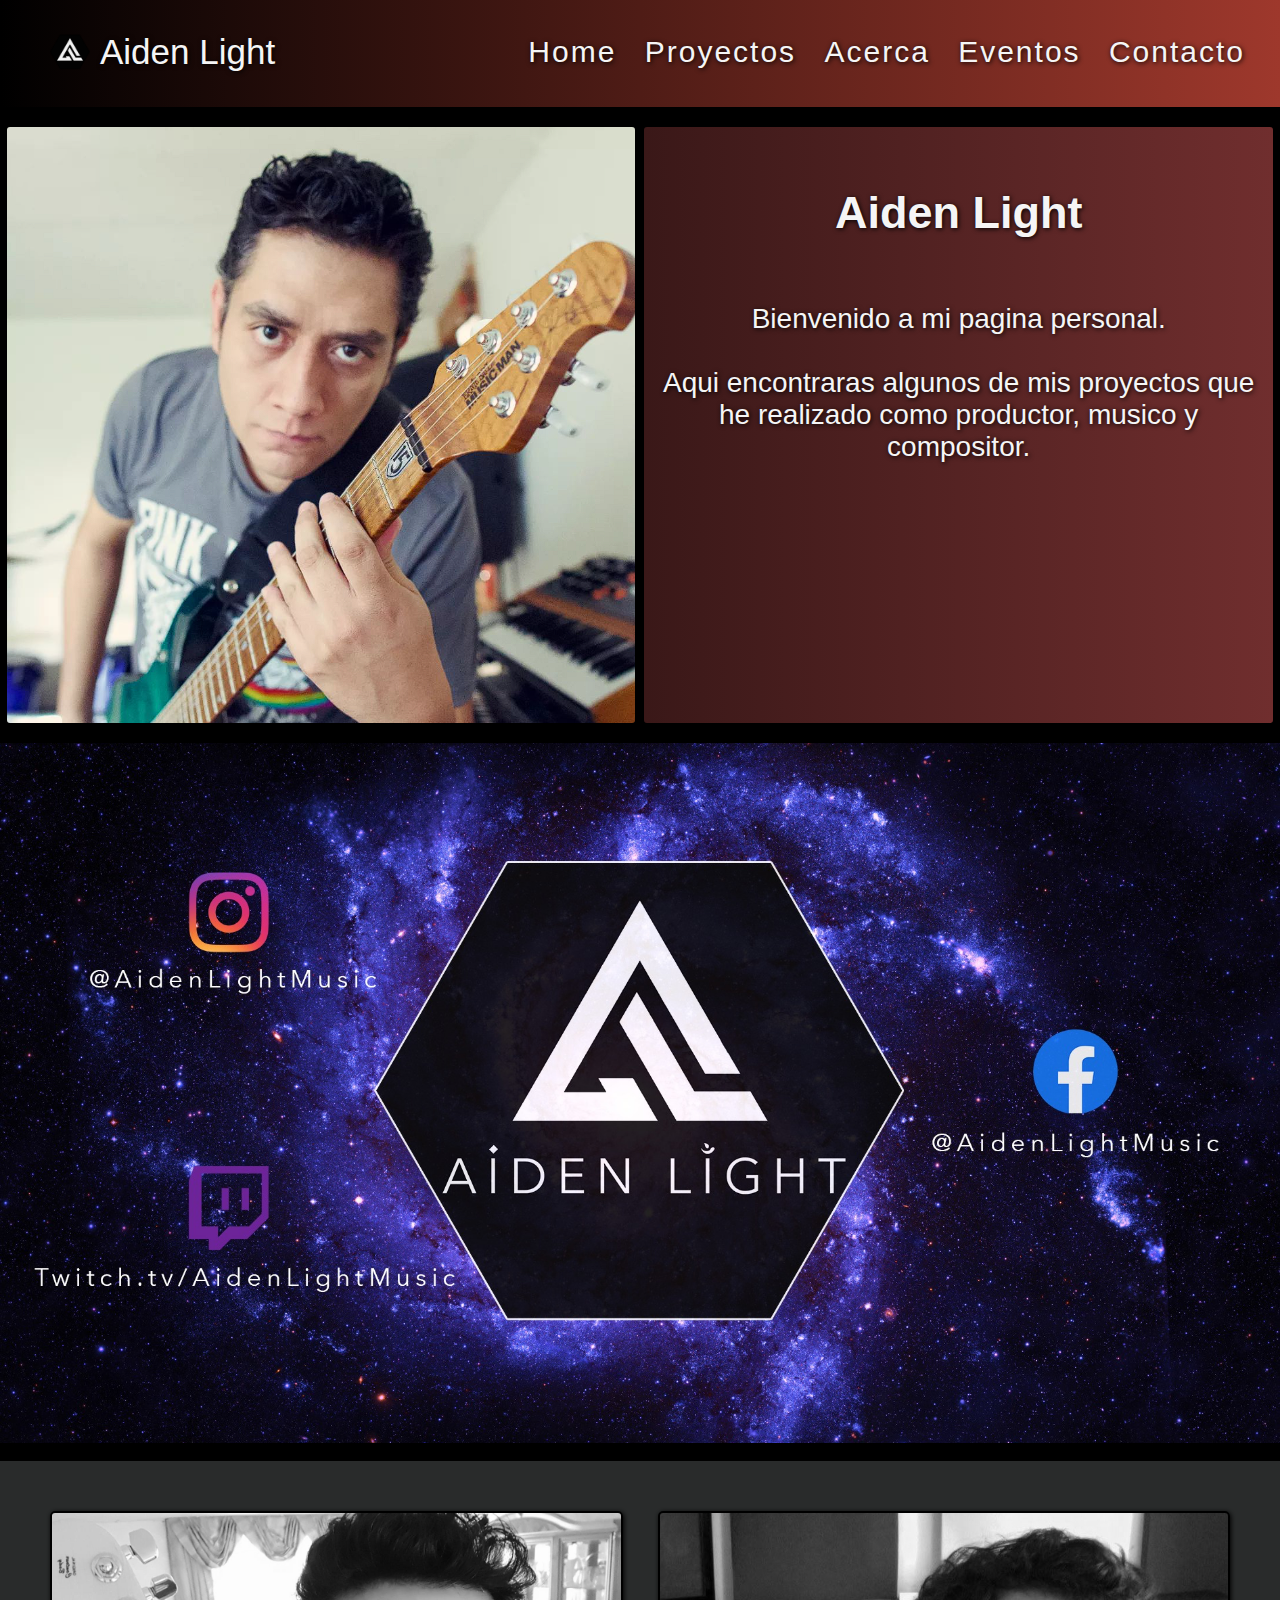
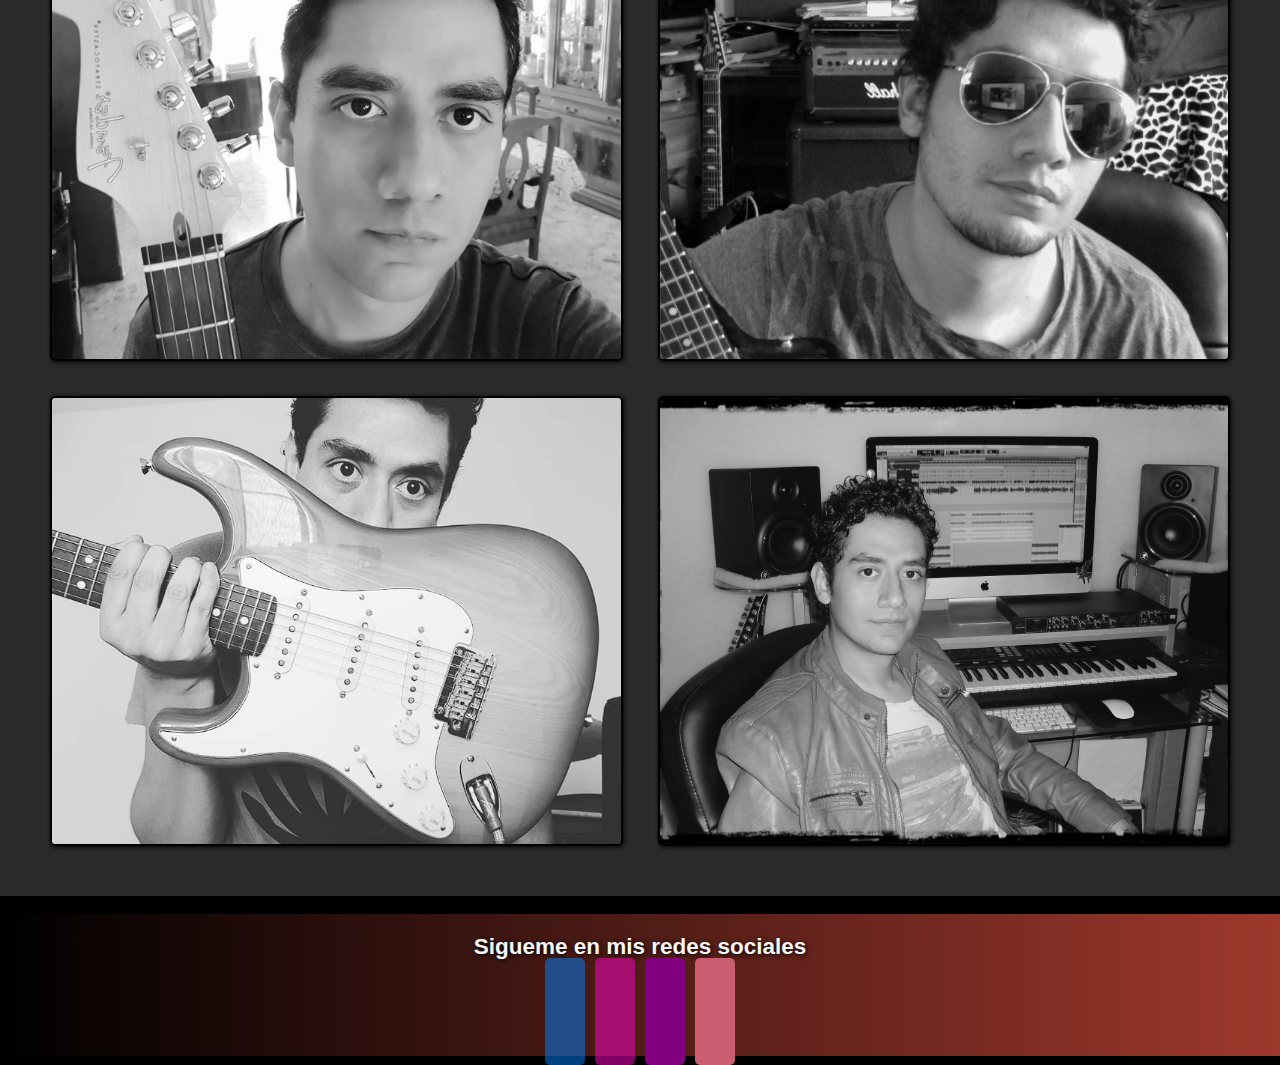
<file: index.html>
<!DOCTYPE html>
<html lang="es">
<head>
    <meta charset="UTF-8">
    <meta http-equiv="X-UA-Compatible" content="IE=edge">
    <meta name="viewport" content="width=device-width, initial-scale=1.0">
    <meta name="description" content="Página oficial del músico y compositor Aiden Light, fechas, videos, música y mucho más">
    <meta name="keywords" content="MÚSICA, VIDEOS, BANDAS, ROCK, GUITARRA">
    <link rel="shortcut icon" href="./media/guitar.png">
    <link rel="stylesheet" href="estilos.css">
    <link rel="stylesheet" href="https://cdnjs.cloudflare.com/ajax/libs/font-awesome/6.1.2/css/all.min.css" integrity="sha512-1sCRPdkRXhBV2PBLUdRb4tMg1w2YPf37qatUFeS7zlBy7jJI8Lf4VHwWfZZfpXtYSLy85pkm9GaYVYMfw5BC1A==" crossorigin="anonymous" referrerpolicy="no-referrer" />
    <title>Aiden Light Music</title>
</head>
<body>
    <header>
        <div class="logo">
            <div class="logoimg"><img src="./media/LogoPrismSolo.png" alt="Rock!!"></div>
            <div class="logotxt">Aiden Light</div>
        </div>
        <nav class="barra">
            <ul>
                <li><a href="#">Home</a></li>
                <li><a href="./pages/proyectos.html">Proyectos</a></li>
                <li><a href="./pages/about.html">Acerca</a></li>
                <li><a href="./pages/eventos.html">Eventos</a></li>
                <li><a href="./pages/contacto.html">Contacto</a></li>
            </ul>
        </nav>
        <div class="menu">
            <ul>
                <input type="checkbox" id="burger-shower" class="burger-shower">
                <label for="burger-shower" class="hamburger">
                    <i class="fa-solid fa-bars"></i>
                </label>
                <ul class="burger-menu">
                    <li><a href="#">Home</a></li>
                    <li><a href="./pages/proyectos.html">Proyectos</a></li>
                    <li><a href="./pages/about.html">Acerca</a></li>
                    <li><a href="./pages/eventos.html">Eventos</a></li>
                    <li><a href="./pages/contacto.html">Contacto</a></li>
                </ul>
            </ul>
        </div>
    </header>
    <br>
    <main>
        <div class="nleft"></div>
        <div class="nright">
            <h1>Aiden Light</h1><br><br>
            <p>Bienvenido a mi pagina personal. <br><br> Aqui encontraras algunos de mis proyectos que he realizado como productor, musico y compositor.</p>
        </div>
    </main>
    <br>
    <div class="banner"></div>
    <br>
    <div class="galeria">
        <div class="item item1"></div>
        <div class="item item2"></div>
        <div class="item item3"></div>
        <div class="item item4"></div>
    </div>
    <br>
    <footer>
        <h2>Sigueme en mis redes sociales</h2><br>
        <div class="redes">
            <a href="https://www.facebook.com/AidenLightMusic" target="_blank"><i class="fa-brands fa-facebook"></i></a>
            <a href="https://www.instagram.com/aidenlightmusic/" target="_blank"><i class="fa-brands fa-instagram"></i></a>
            <a href="https://www.twitch.tv/aidenlightmusic" target="_blank"><i class="fa-brands fa-twitch"></i></a>
            <a href="https://www.tiktok.com/@aidenlightmusic" target="_blank"><i class="fa-brands fa-tiktok"></i></a>
        </div>
    </footer>
</body>
</html>
</file>
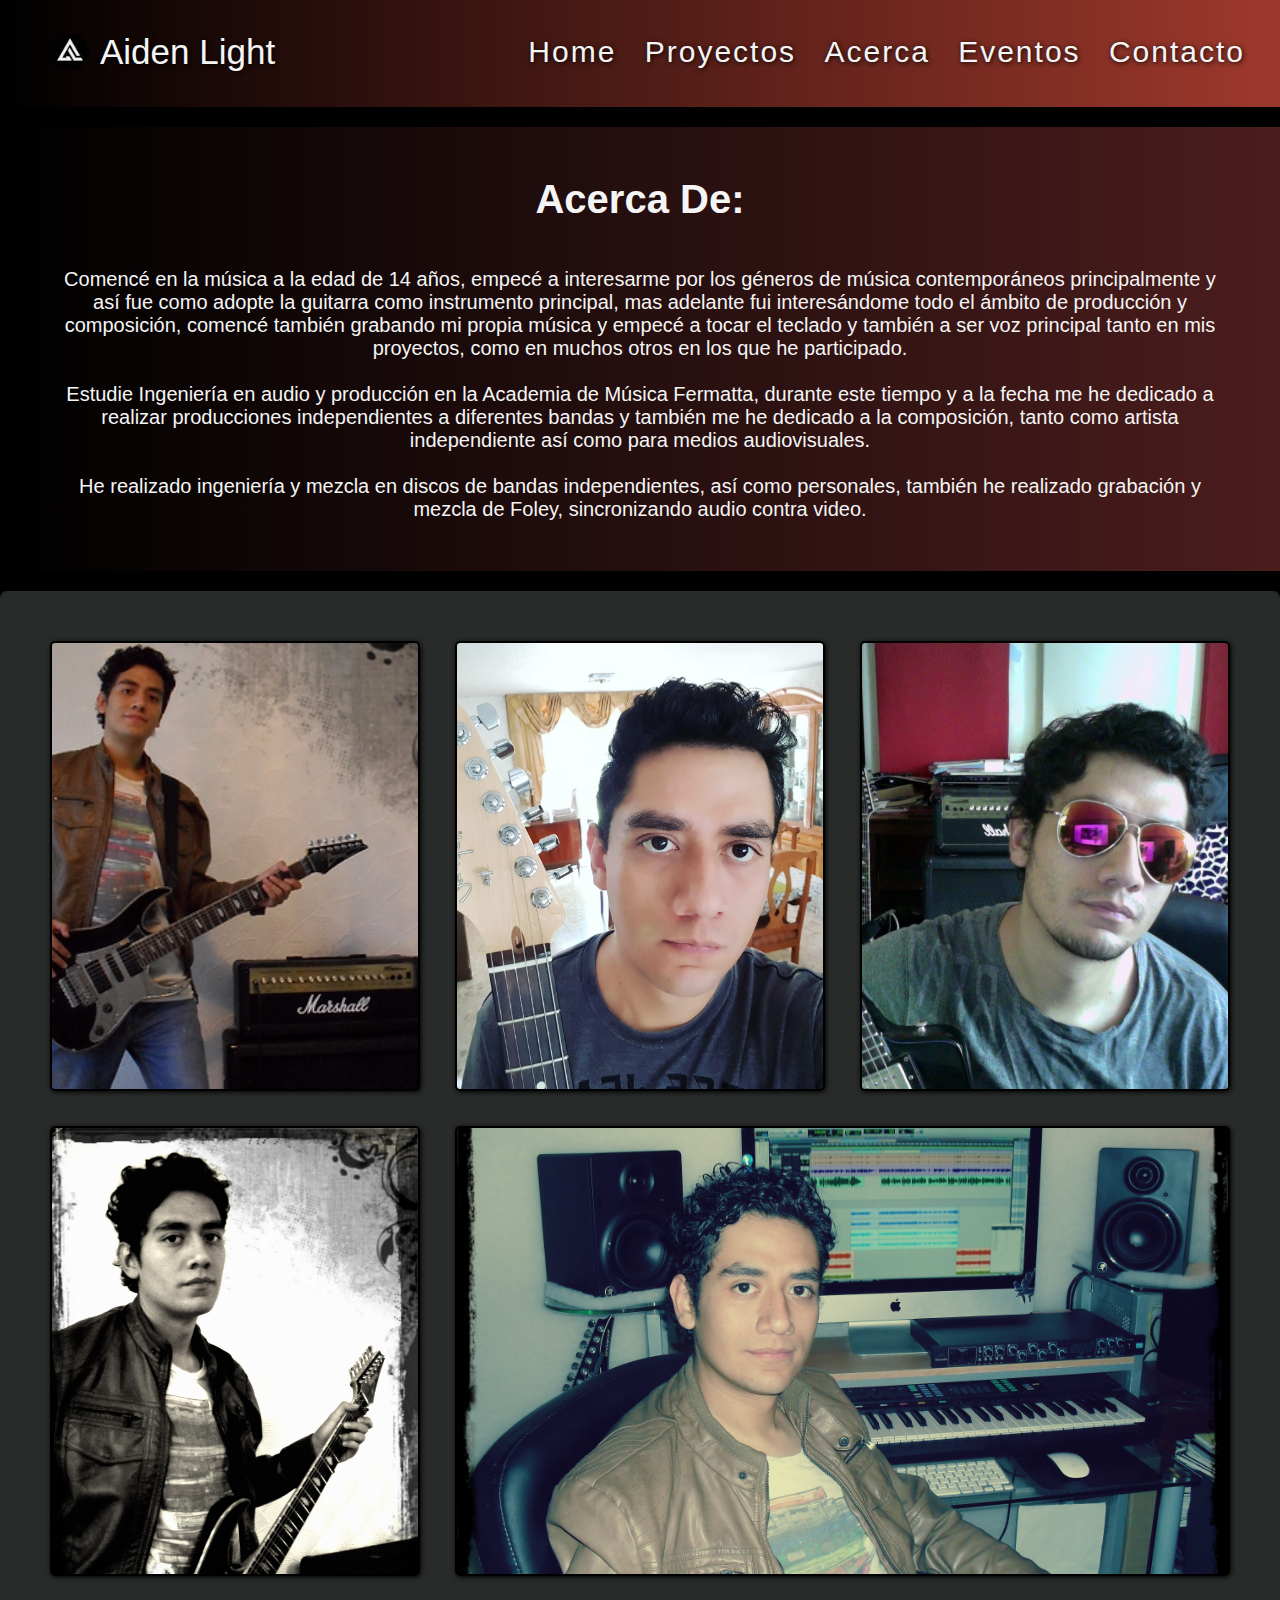
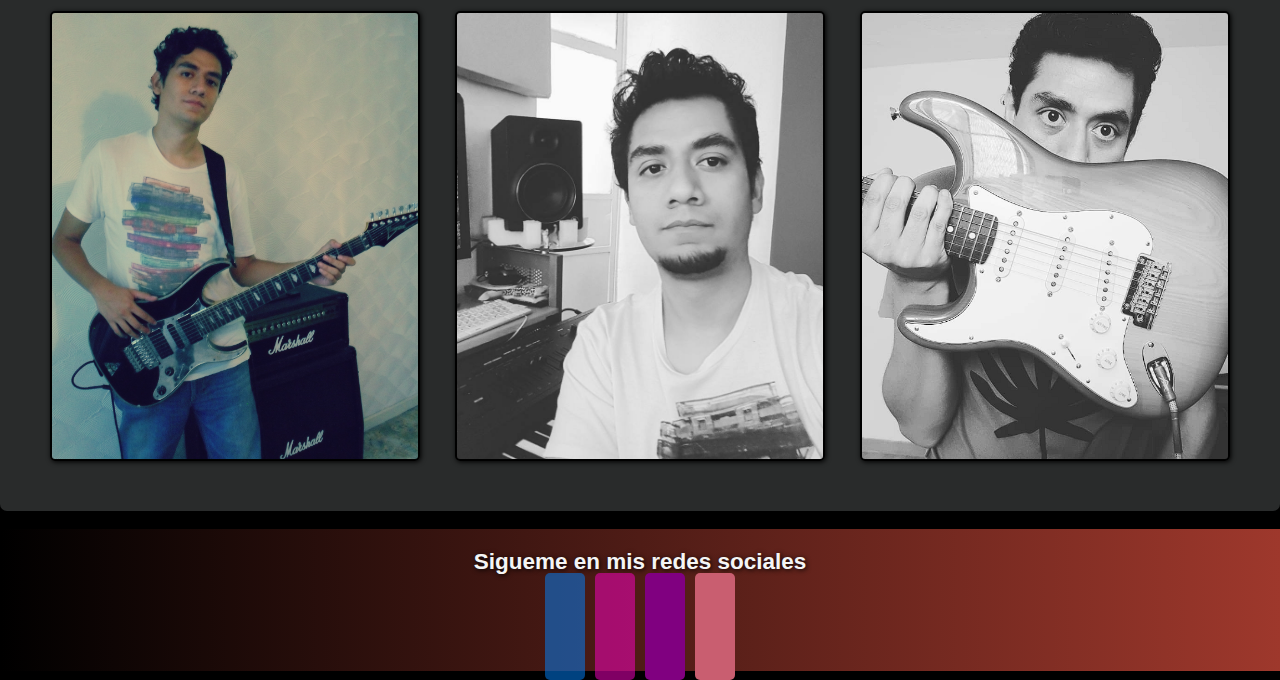
<file: pages/about.html>
<!DOCTYPE html>
<html lang="es">
<head>
    <meta charset="UTF-8">
    <meta http-equiv="X-UA-Compatible" content="IE=edge">
    <meta name="viewport" content="width=device-width, initial-scale=1.0">
    <meta name="description" content="Biografía del músico y compositor Aiden Light, fotos, música y mucho más">
    <meta name="keywords" content="MÚSICA, VIDEOS, BANDAS, ROCK, GUITARRA">
    <link rel="shortcut icon" href="../media/guitar.png">
    <link rel="stylesheet" href="https://cdnjs.cloudflare.com/ajax/libs/font-awesome/6.1.2/css/all.min.css" integrity="sha512-1sCRPdkRXhBV2PBLUdRb4tMg1w2YPf37qatUFeS7zlBy7jJI8Lf4VHwWfZZfpXtYSLy85pkm9GaYVYMfw5BC1A==" crossorigin="anonymous" referrerpolicy="no-referrer" />
    <link rel="stylesheet" href="../estilos.css">
    <title>Aiden Acerca De</title>
</head>
<body>
    <header>
        <div class="logo">
            <div class="logoimg"><img src="../media/LogoPrismSolo.png" alt="Rock!!"></div>
            <div class="logotxt">Aiden Light</div>
        </div>
        <nav class="barra">
            <ul>
                <li><a href="../index.html">Home</a></li>
                <li><a href="./proyectos.html">Proyectos</a></li>
                <li><a href="#">Acerca</a></li>
                <li><a href="./eventos.html">Eventos</a></li>
                <li><a href="./contacto.html">Contacto</a></li>
            </ul>
        </nav>
        <div class="menu">
            <ul>
                <input type="checkbox" id="burger-shower" class="burger-shower">
                <label for="burger-shower" class="hamburger">
                    <i class="fa-solid fa-bars"></i>
                </label>
                <ul class="burger-menu">
                    <li><a href="../index.html">Home</a></li>
                    <li><a href="./proyectos.html">Proyectos</a></li>
                    <li><a href="#">Acerca</a></li>
                    <li><a href="./eventos.html">Eventos</a></li>
                    <li><a href="./contacto.html">Contacto</a></li>
                </ul>
            </ul>
        </div>
    </header>
    <main>
        <div class="call">
            <h1>Acerca De:</h1><br><br>
            <p>Comencé en la música a la edad de 14 años, empecé a interesarme por los géneros de música contemporáneos 
            principalmente y así fue como adopte la guitarra como instrumento principal, mas adelante fui interesándome
            todo el ámbito de producción y composición, comencé también grabando mi propia música y empecé a tocar el teclado
            y también a ser voz principal tanto en mis proyectos, como en muchos otros en los que he participado.</p><br>
            <p>Estudie Ingeniería en audio y producción en la Academia de Música Fermatta, durante este tiempo y a la
            fecha me he dedicado a realizar producciones independientes a diferentes bandas y también me he dedicado a la composición,
            tanto como artista independiente así como para medios audiovisuales.</p><br>
            <p>He realizado ingeniería y mezcla en discos de bandas independientes, así como personales, también he realizado grabación
            y mezcla de Foley, sincronizando audio contra video.</p>
        </div>
    </main>
        <div class="galeria2">
            <div class="itemgal item11"></div>
            <div class="itemgal item21"></div>
            <div class="itemgal item31"></div>
            <div class="itemgal item41"></div>
            <div class="itemgal item51"></div>
            <div class="itemgal item61"></div>
            <div class="itemgal item71"></div>
            <div class="itemgal item81"></div>
        </div>
<br>
    <footer>
        <h2>Sigueme en mis redes sociales</h2><br>
        <div class="redes">
            <a href="https://www.facebook.com/AidenLightMusic" target="_blank"><i class="fa-brands fa-facebook"></i></a>
            <a href="https://www.instagram.com/aidenlightmusic/" target="_blank"><i class="fa-brands fa-instagram"></i></a>
            <a href="https://www.twitch.tv/aidenlightmusic" target="_blank"><i class="fa-brands fa-twitch"></i></a>
            <a href="https://www.tiktok.com/@aidenlightmusic" target="_blank"><i class="fa-brands fa-tiktok"></i></a>
        </div>
    </footer>

</body>
</html>
</file>
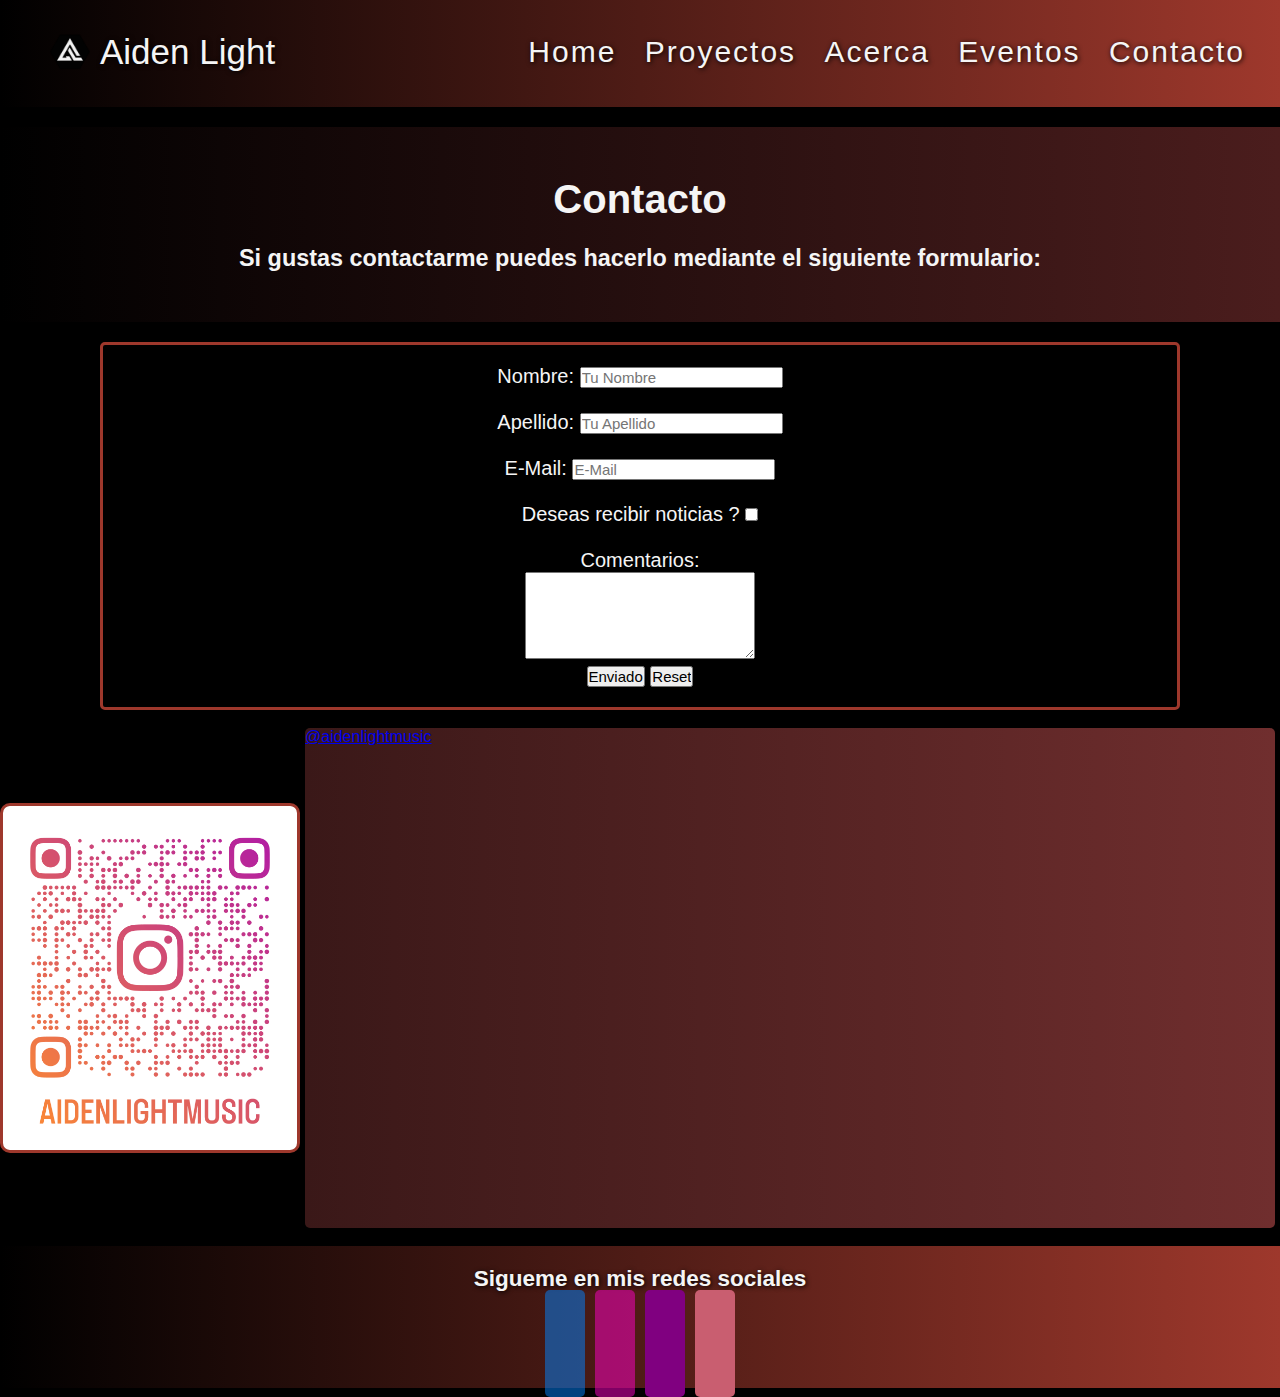
<file: pages/contacto.html>
<!DOCTYPE html>
<html lang="es">
<head>
    <meta charset="UTF-8">
    <meta http-equiv="X-UA-Compatible" content="IE=edge">
    <meta name="viewport" content="width=device-width, initial-scale=1.0">
    <meta name="description" content="Página oficial del músico y compositor Aiden Light, contactame mediante este formulario.">
    <meta name="keywords" content="MÚSICA, VIDEOS, BANDAS, ROCK, GUITARRA">
    <link rel="shortcut icon" href="../media/guitar.png">
    <link rel="stylesheet" href="https://cdnjs.cloudflare.com/ajax/libs/font-awesome/6.1.2/css/all.min.css" integrity="sha512-1sCRPdkRXhBV2PBLUdRb4tMg1w2YPf37qatUFeS7zlBy7jJI8Lf4VHwWfZZfpXtYSLy85pkm9GaYVYMfw5BC1A==" crossorigin="anonymous" referrerpolicy="no-referrer" />
    <link rel="stylesheet" href="../estilos.css">
    <title>Aiden Contacto</title>
</head>
<body>
    <header>
        <div class="logo">
            <div class="logoimg"><img src="../media/LogoPrismSolo.png" alt="Rock!!"></div>
            <div class="logotxt">Aiden Light</div>
        </div>
        <nav class="barra">
            <ul>
                <li><a href="../index.html">Home</a></li>
                <li><a href="./proyectos.html">Proyectos</a></li>
                <li><a href="./about.html">Acerca</a></li>
                <li><a href="./eventos.html">Eventos</a></li>
                <li><a href="#">Contacto</a></li>
            </ul>
        </nav>
        <div class="menu">
            <ul>
                <input type="checkbox" id="burger-shower" class="burger-shower">
                <label for="burger-shower" class="hamburger">
                    <i class="fa-solid fa-bars"></i>
                </label>
                <ul class="burger-menu">
                    <li><a href="../index.html">Home</a></li>
                    <li><a href="./proyectos.html">Proyectos</a></li>
                    <li><a href="./about.html">Acerca</a></li>
                    <li><a href="./eventos.html">Eventos</a></li>
                    <li><a href="#">Contacto</a></li>
                </ul>
            </ul>
        </div>
    </header>
    <div class="call">
    <h1>Contacto</h1><br>
    <h3>Si gustas contactarme puedes hacerlo mediante el siguiente formulario:</h3>
    </div>
    <form action="enviar.php" method="get" enctype="text/plain">
        <label for="nombre">Nombre:</label>
        <input type="text" name="nombre" required placeholder="Tu Nombre"><br><br>
        <label for="apellido">Apellido:</label>
        <input type="text" name="apellido" required placeholder="Tu Apellido"><br><br>
        <label for="mail">E-Mail:</label>
        <input type="email" name="mail" required placeholder="E-Mail"><br><br>
        <label for="news">Deseas recibir noticias ?</label>
        <input type="checkbox" name="news" value="1" /><br><br>
        <label for="coment">Comentarios:</label><br>
        <textarea name="coment" id="" cols="30" rows="5"></textarea><br>
        <input type="submit" value="Enviado">
        <input type="reset">
    </form>
    <br>
    <div class="maincontact">
        <div class="nleft2"></div>
        <br>
        <div class="nright2">
            <blockquote class="tiktok-embed" cite="https://www.tiktok.com/@aidenlightmusic" data-unique-id="aidenlightmusic" data-embed-type="creator" style="max-width: 720px; min-width: 288px; max-height: 465px;" > <section> <a target="_blank" href="https://www.tiktok.com/@aidenlightmusic?refer=creator_embed">@aidenlightmusic</a> </section> </blockquote> <script async src="https://www.tiktok.com/embed.js"></script>
        </div>
    </div>
    <br>
    <footer>
        <h2>Sigueme en mis redes sociales</h2><br>
        <div class="redes">
            <a href="https://www.facebook.com/AidenLightMusic" target="_blank"><i class="fa-brands fa-facebook"></i></a>
            <a href="https://www.instagram.com/aidenlightmusic/" target="_blank"><i class="fa-brands fa-instagram"></i></a>
            <a href="https://www.twitch.tv/aidenlightmusic" target="_blank"><i class="fa-brands fa-twitch"></i></a>
            <a href="https://www.tiktok.com/@aidenlightmusic" target="_blank"><i class="fa-brands fa-tiktok"></i></a>
        </div>
    </footer>
</body>
</html>
</file>
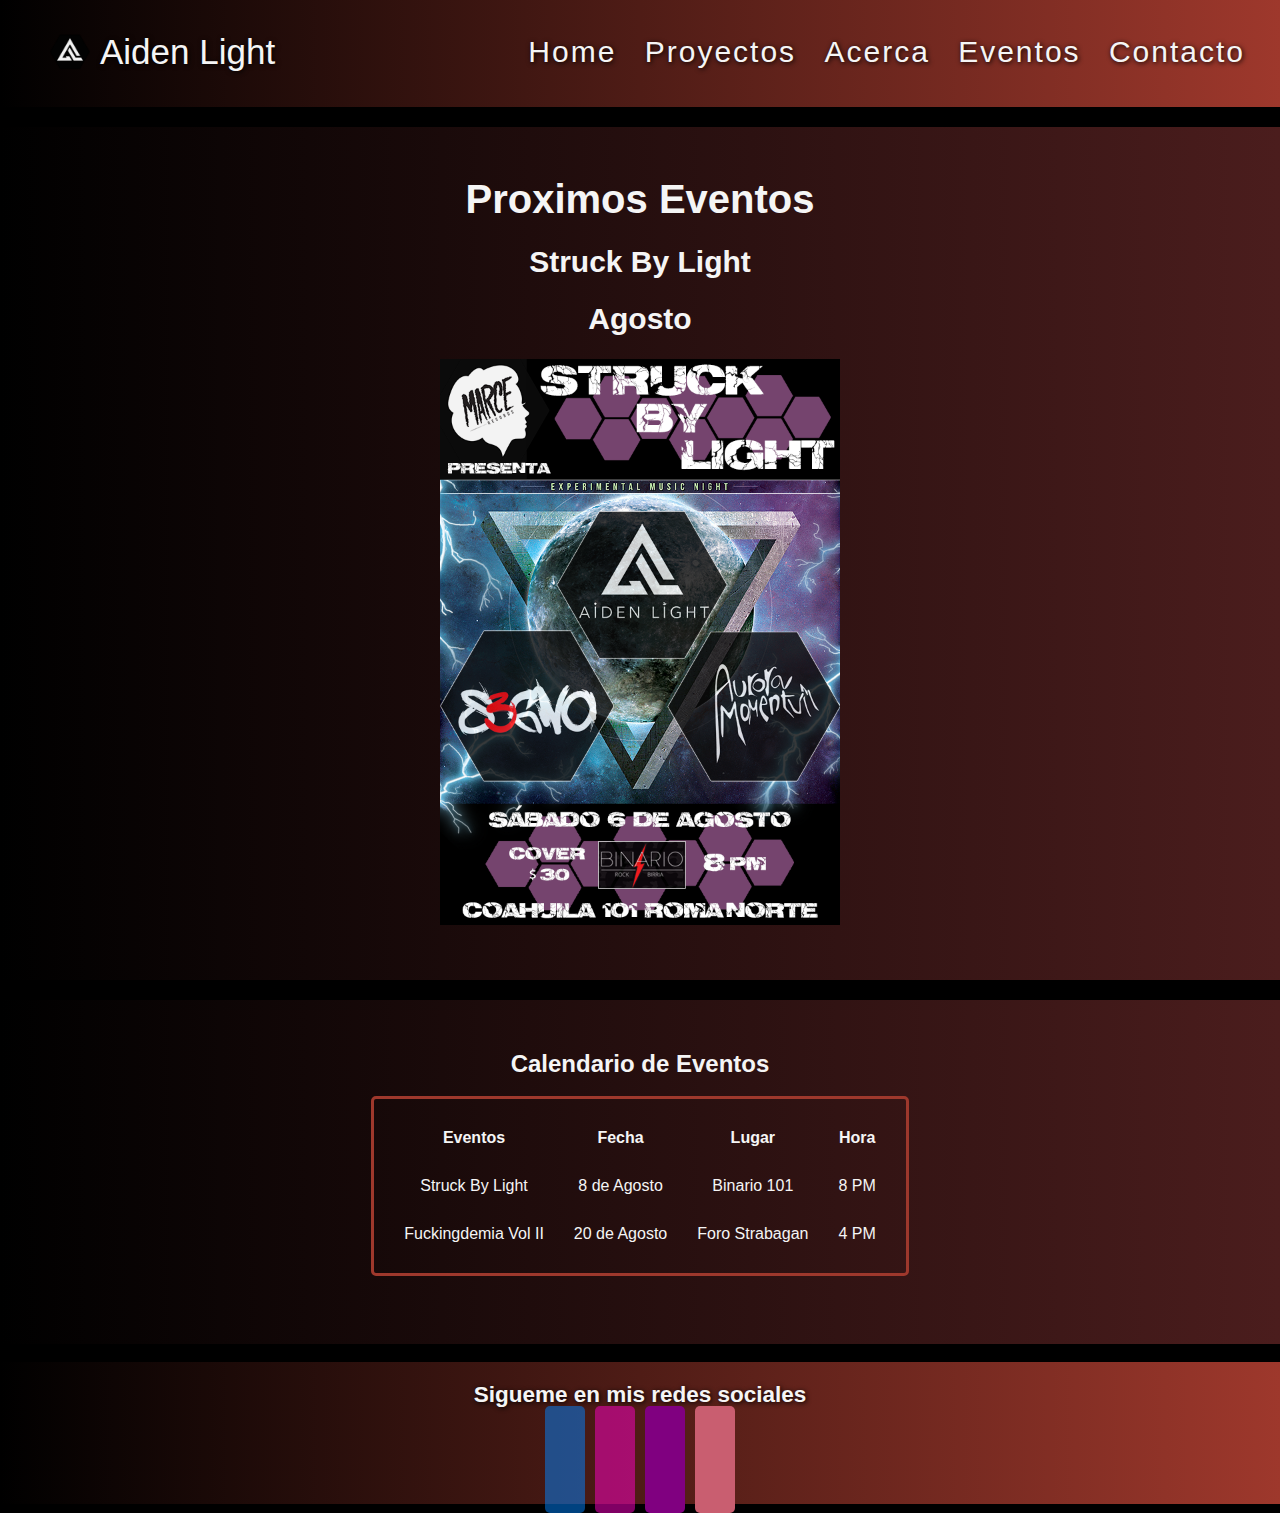
<file: pages/eventos.html>
<!DOCTYPE html>
<html lang="es">
<head>
    <meta charset="UTF-8">
    <meta http-equiv="X-UA-Compatible" content="IE=edge">
    <meta name="viewport" content="width=device-width, initial-scale=1.0">
    <meta name="description" content="Página oficial de eventos próximos de Aiden Light, nuevas fechas y videos oficiales">
    <meta name="keywords" content="MÚSICA, VIDEOS, BANDAS, ROCK, GUITARRA">
    <link rel="shortcut icon" href="../media/guitar.png">
    <link rel="stylesheet" href="https://cdnjs.cloudflare.com/ajax/libs/font-awesome/6.1.2/css/all.min.css" integrity="sha512-1sCRPdkRXhBV2PBLUdRb4tMg1w2YPf37qatUFeS7zlBy7jJI8Lf4VHwWfZZfpXtYSLy85pkm9GaYVYMfw5BC1A==" crossorigin="anonymous" referrerpolicy="no-referrer" />
    <link rel="stylesheet" href="../estilos.css">
    <title>Aiden Eventos</title>
</head>
<body>
    <header>
        <div class="logo">
            <div class="logoimg"><img src="../media/LogoPrismSolo.png" alt="Rock!!"></div>
            <div class="logotxt">Aiden Light</div>
        </div>
        <nav class="barra">
            <ul>
                <li><a href="../index.html">Home</a></li>
                <li><a href="./proyectos.html">Proyectos</a></li>
                <li><a href="./about.html">Acerca</a></li>
                <li><a href="#">Eventos</a></li>
                <li><a href="./contacto.html">Contacto</a></li>
            </ul>
        </nav>
        <div class="menu">
            <ul>
                <input type="checkbox" id="burger-shower" class="burger-shower">
                <label for="burger-shower" class="hamburger">
                    <i class="fa-solid fa-bars"></i>
                </label>
                <ul class="burger-menu">
                    <li><a href="../index.html">Home</a></li>
                    <li><a href="./proyectos.html">Proyectos</a></li>
                    <li><a href="./about.html">Acerca</a></li>
                    <li><a href="#">Eventos</a></li>
                    <li><a href="./contacto.html">Contacto</a></li>
                </ul>
            </ul>
        </div>
    </header>
    <div class="call">
        <h1>Proximos Eventos</h1><br>
        <h2>Struck By Light</h2><br>
        <h2>Agosto</h2><br>
        <img src="../media/StruckByLightFlyer3.png" alt="StruckByFlyer" width="400"><br>
    </div>
<div class="calendar">
    <h2>Calendario de Eventos</h2><br>
    <table cellspacing="30" cellpadding="10" class="table">
        <tr>
            <th>Eventos</th>
            <th>Fecha</th>
            <th>Lugar</th>
            <th>Hora</th>
        </tr>
        <tr>
            <td>Struck By Light</td>
            <td>8 de Agosto</td>
            <td>Binario 101</td>
            <td>8 PM</td>
        </tr>
        <tr>
            <td>Fuckingdemia Vol II</td>
            <td>20 de Agosto</td>
            <td>Foro Strabagan</td>
            <td>4 PM</td>
        </tr>
    </table><br>
</div>
    <br>
    <footer>
        <h2>Sigueme en mis redes sociales</h2><br>
        <div class="redes">
            <a href="https://www.facebook.com/AidenLightMusic" target="_blank"><i class="fa-brands fa-facebook"></i></a>
            <a href="https://www.instagram.com/aidenlightmusic/" target="_blank"><i class="fa-brands fa-instagram"></i></a>
            <a href="https://www.twitch.tv/aidenlightmusic" target="_blank"><i class="fa-brands fa-twitch"></i></a>
            <a href="https://www.tiktok.com/@aidenlightmusic" target="_blank"><i class="fa-brands fa-tiktok"></i></a>
        </div>
    </footer>

</body>
</html>
</file>
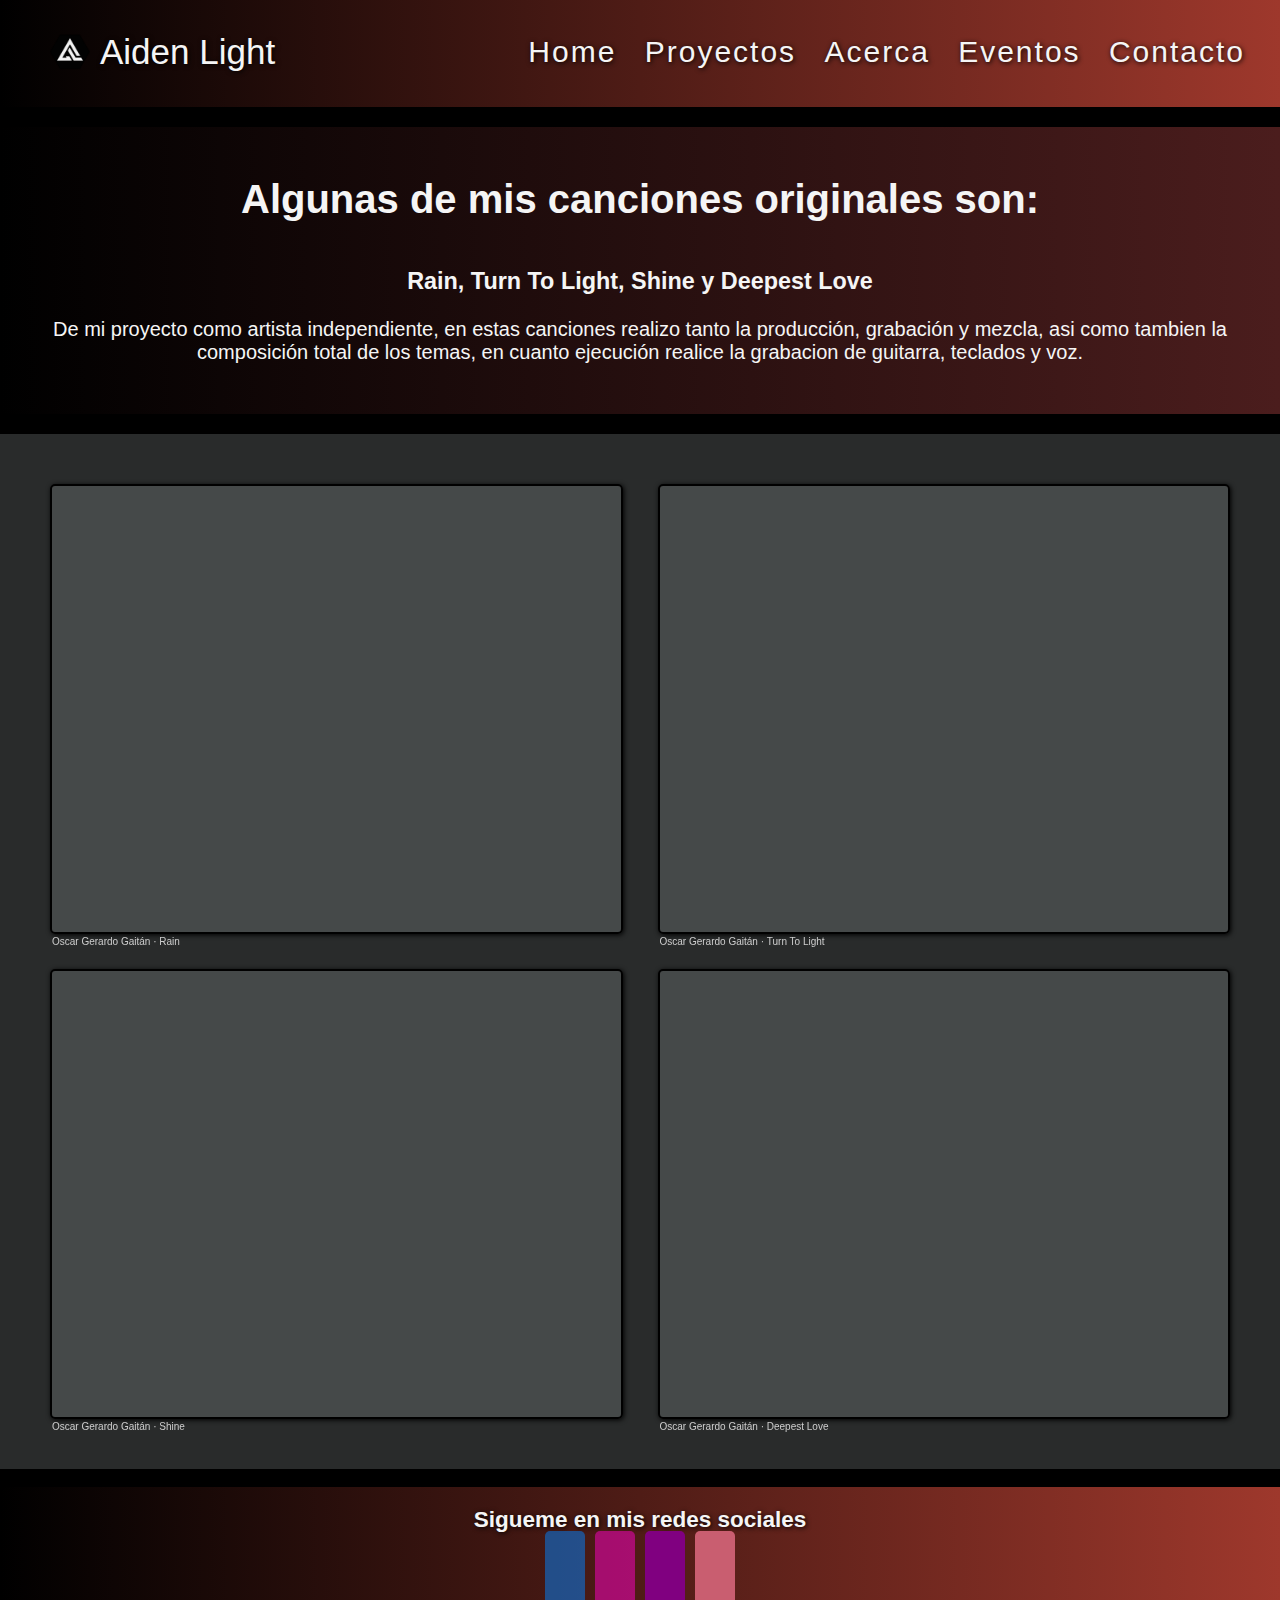
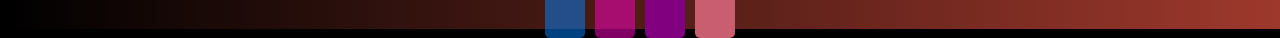
<file: pages/proyectos.html>
<!DOCTYPE html>
<html lang="es">
<head>
    <meta charset="UTF-8">
    <meta http-equiv="X-UA-Compatible" content="IE=edge">
    <meta name="viewport" content="width=device-width, initial-scale=1.0">
    <meta name="description" content="Música oficial del compositor Aiden Light">
    <meta name="keywords" content="MÚSICA, VIDEOS, BANDAS, ROCK, GUITARRA">
    <link rel="shortcut icon" href="../media/guitar.png">
    <link rel="stylesheet" href="../estilos.css">
    <link rel="stylesheet" href="https://cdnjs.cloudflare.com/ajax/libs/font-awesome/6.1.2/css/all.min.css" integrity="sha512-1sCRPdkRXhBV2PBLUdRb4tMg1w2YPf37qatUFeS7zlBy7jJI8Lf4VHwWfZZfpXtYSLy85pkm9GaYVYMfw5BC1A==" crossorigin="anonymous" referrerpolicy="no-referrer" />
    <title>Aiden Proyectos</title>
</head>
<body>
    <header>
        <div class="logo">
            <div class="logoimg"><img src="../media/LogoPrismSolo.png" alt="Rock!!"></div>
            <div class="logotxt">Aiden Light</div>
        </div>
        <nav class="barra">
            <ul>
                <li><a href="../index.html">Home</a></li>
                <li><a href="#">Proyectos</a></li>
                <li><a href="./about.html">Acerca</a></li>
                <li><a href="./eventos.html">Eventos</a></li>
                <li><a href="./contacto.html">Contacto</a></li>
            </ul>
        </nav>
        <div class="menu">
            <ul>
                <input type="checkbox" id="burger-shower" class="burger-shower">
                <label for="burger-shower" class="hamburger">
                    <i class="fa-solid fa-bars"></i>
                </label>
                <ul class="burger-menu">
                    <li><a href="../index.html">Home</a></li>
                    <li><a href="#">Proyectos</a></li>
                    <li><a href="./about.html">Acerca</a></li>
                    <li><a href="./eventos.html">Eventos</a></li>
                    <li><a href="./contacto.html">Contacto</a></li>
                </ul>
            </ul>
        </div>
    </header>
    <main>
        <div class="call">
            <h1>Algunas de mis canciones originales son:</h1><br><br>
            <h3>Rain, Turn To Light, Shine y Deepest Love</h3><br>
            <p>De mi proyecto como artista independiente, en estas canciones realizo tanto la producción, grabación y mezcla,
            asi como tambien la composición total de los temas, en cuanto ejecución realice la grabacion de guitarra, teclados y voz.</p>
        </div>
    </main>
    <div class="galeria">
        <div class="item item5"><iframe width="100%" height="100%" scrolling="no" frameborder="no" allow="autoplay" src="https://w.soundcloud.com/player/?url=https%3A//api.soundcloud.com/tracks/212876953%3Fsecret_token%3Ds-f98C6&color=%23ff5500&auto_play=false&hide_related=false&show_comments=true&show_user=true&show_reposts=false&show_teaser=true&visual=true"></iframe><div style="font-size: 10px; color: #cccccc;line-break: anywhere;word-break: normal;overflow: hidden;white-space: nowrap;text-overflow: ellipsis; font-family: Interstate,Lucida Grande,Lucida Sans Unicode,Lucida Sans,Garuda,Verdana,Tahoma,sans-serif;font-weight: 100;"><a href="https://soundcloud.com/gerardgaitan" title="Oscar Gerardo Gaitán" target="_blank" style="color: #cccccc; text-decoration: none;">Oscar Gerardo Gaitán</a> · <a href="https://soundcloud.com/gerardgaitan/rainsong/s-f98C6" title="Rain" target="_blank" style="color: #cccccc; text-decoration: none;">Rain</a></div><br></div>
        <div class="item item6"><iframe width="100%" height="100%" scrolling="no" frameborder="no" allow="autoplay" src="https://w.soundcloud.com/player/?url=https%3A//api.soundcloud.com/tracks/268565383%3Fsecret_token%3Ds-fqPpM&color=%23ff5500&auto_play=false&hide_related=false&show_comments=true&show_user=true&show_reposts=false&show_teaser=true&visual=true"></iframe><div style="font-size: 10px; color: #cccccc;line-break: anywhere;word-break: normal;overflow: hidden;white-space: nowrap;text-overflow: ellipsis; font-family: Interstate,Lucida Grande,Lucida Sans Unicode,Lucida Sans,Garuda,Verdana,Tahoma,sans-serif;font-weight: 100;"><a href="https://soundcloud.com/gerardgaitan" title="Oscar Gerardo Gaitán" target="_blank" style="color: #cccccc; text-decoration: none;">Oscar Gerardo Gaitán</a> · <a href="https://soundcloud.com/gerardgaitan/turn-to-light/s-fqPpM" title="Turn To Light" target="_blank" style="color: #cccccc; text-decoration: none;">Turn To Light</a></div><br></div>
        <div class="item item7"><iframe width="100%" height="100%" scrolling="no" frameborder="no" allow="autoplay" src="https://w.soundcloud.com/player/?url=https%3A//api.soundcloud.com/tracks/268619532%3Fsecret_token%3Ds-XHzBs&color=%23ff5500&auto_play=false&hide_related=false&show_comments=true&show_user=true&show_reposts=false&show_teaser=true&visual=true"></iframe><div style="font-size: 10px; color: #cccccc;line-break: anywhere;word-break: normal;overflow: hidden;white-space: nowrap;text-overflow: ellipsis; font-family: Interstate,Lucida Grande,Lucida Sans Unicode,Lucida Sans,Garuda,Verdana,Tahoma,sans-serif;font-weight: 100;"><a href="https://soundcloud.com/gerardgaitan" title="Oscar Gerardo Gaitán" target="_blank" style="color: #cccccc; text-decoration: none;">Oscar Gerardo Gaitán</a> · <a href="https://soundcloud.com/gerardgaitan/shine/s-XHzBs" title="Shine" target="_blank" style="color: #cccccc; text-decoration: none;">Shine</a></div><br></div>
        <div class="item item8"><iframe width="100%" height="100%" scrolling="no" frameborder="no" allow="autoplay" src="https://w.soundcloud.com/player/?url=https%3A//api.soundcloud.com/tracks/268563550%3Fsecret_token%3Ds-7WirE&color=%23ff5500&auto_play=false&hide_related=false&show_comments=true&show_user=true&show_reposts=false&show_teaser=true&visual=true"></iframe><div style="font-size: 10px; color: #cccccc;line-break: anywhere;word-break: normal;overflow: hidden;white-space: nowrap;text-overflow: ellipsis; font-family: Interstate,Lucida Grande,Lucida Sans Unicode,Lucida Sans,Garuda,Verdana,Tahoma,sans-serif;font-weight: 100;"><a href="https://soundcloud.com/gerardgaitan" title="Oscar Gerardo Gaitán" target="_blank" style="color: #cccccc; text-decoration: none;">Oscar Gerardo Gaitán</a> · <a href="https://soundcloud.com/gerardgaitan/deepest-love/s-7WirE" title="Deepest Love" target="_blank" style="color: #cccccc; text-decoration: none;">Deepest Love</a></div></div>
    </div>
    <br>
    <footer>
        <h2>Sigueme en mis redes sociales</h2><br>
        <div class="redes">
            <a href="https://www.facebook.com/AidenLightMusic" target="_blank"><i class="fa-brands fa-facebook"></i></a>
            <a href="https://www.instagram.com/aidenlightmusic/" target="_blank"><i class="fa-brands fa-instagram"></i></a>
            <a href="https://www.twitch.tv/aidenlightmusic" target="_blank"><i class="fa-brands fa-twitch"></i></a>
            <a href="https://www.tiktok.com/@aidenlightmusic" target="_blank"><i class="fa-brands fa-tiktok"></i></a>
        </div>
    </footer>
</body>
</html>
</file>
<file: estilos.css>
* {
  padding: 0;
  margin: 0;
  box-sizing: border-box;
  font-family: "Source Sans Pro", sans-serif;
}

body {
  background-color: black;
}

header {
  display: flex;
  justify-content: space-between;
  background: linear-gradient(to right, #000000, #9e382c);
  height: 100%;
  width: 100%;
  font-size: 30px;
  color: whitesmoke;
  text-shadow: 1px 1px 5px #000;
}

.barra {
  padding-top: 35px;
  padding-right: 25px;
}
.barra li {
  display: inline;
  list-style: none;
  letter-spacing: 2px;
  padding: 10px;
}
.barra a {
  text-decoration: none;
  color: whitesmoke;
}
.barra a:hover {
  color: yellowgreen;
}

.logo {
  display: inline-flex;
  font-size: 35px;
  padding: 27px;
  padding-left: 50px;
  padding-top: 32px;
  text-align: center;
  -webkit-animation-name: logoefecto;
          animation-name: logoefecto;
  -webkit-animation-iteration-count: infinite;
          animation-iteration-count: infinite;
  -webkit-animation-timing-function: ease-in;
          animation-timing-function: ease-in;
  -webkit-animation-duration: 3.5s;
          animation-duration: 3.5s;
  -webkit-animation-delay: 0s;
          animation-delay: 0s;
}
.logo img {
  padding-right: 10px;
  height: 40px;
  opacity: 95%;
}

@-webkit-keyframes logoefecto {
  0% {
    scale: 1;
  }
  50% {
    scale: 1.3;
    color: yellowgreen;
  }
  100% {
    scale: 1;
  }
}

@keyframes logoefecto {
  0% {
    scale: 1;
  }
  50% {
    scale: 1.3;
    color: yellowgreen;
  }
  100% {
    scale: 1;
  }
}
nav {
  display: none;
}

.fa-bars {
  padding: 35px;
  margin-right: 50px;
}
.fa-bars:hover {
  color: yellowgreen;
}

.menu ul {
  list-style: none;
}
.menu a {
  text-decoration: none;
  color: whitesmoke;
  text-shadow: 1px 1px 5px #000;
}
.menu a:hover {
  color: yellowgreen;
}
.menu ul ul {
  text-align: center;
  position: absolute;
  top: 90px;
  right: 20px;
  display: none;
  background-color: rgba(0, 0, 0, 0.9);
  padding: 10px;
}
.menu ul ul li {
  padding: 10px;
}

.burger-shower {
  display: none;
}

.burger-shower:checked ~ .burger-menu {
  display: block;
}

.hamburger {
  display: block;
}

.burger-menu {
  display: none;
}

main {
  display: flex;
}

.maincontact {
  display: flex;
  flex-direction: column;
}

.nleft {
  background-image: url(./media/Foto2.PNG);
  background-size: cover;
  background-position: center;
  height: 300px;
  width: 50%;
  border: 2px solid #000;
  border-style: solid;
  min-height: 350px;
  margin-left: 5px;
  margin-right: 2.5px;
  border-radius: 5px;
}

.nright {
  background: linear-gradient(to left, #702e2e, #3a1818);
  color: whitesmoke;
  padding: 10px;
  padding-top: 40px;
  font-size: 17px;
  text-align: center;
  width: 50%;
  height: 300px;
  text-shadow: 1px 1px 5px #000;
  border: 2px solid #000;
  min-height: 350px;
  box-shadow: 1px 1px 5px #000;
  margin-left: 2.5px;
  margin-right: 5px;
  border-radius: 5px;
}
.nright h1 {
  font-size: 45px;
  padding-top: 20px;
}
.nright h1:hover {
  color: yellowgreen;
}

.banner {
  background-image: url(./media/AidenBanner.jpg);
  height: 300px;
  width: auto;
  background-size: cover;
  background-position: center;
}

.galeria {
  width: 100%;
  height: auto;
  background-color: rgba(135, 141, 143, 0.3);
  display: grid;
  grid-template-columns: 1fr;
  grid-template-rows: repeat(4, 200px);
  padding: 20px;
  grid-gap: 20px;
}

.item {
  background-color: rgba(135, 141, 143, 0.3);
  border: 2px solid #000;
  width: 100%;
  box-shadow: 1px 1px 5px #000;
  border-radius: 5px;
  filter: grayscale(100%);
}
.item:hover {
  transform: scale(1.05);
  transition: all 0.8s;
  filter: grayscale(0%);
}

.item1 {
  background-image: url(./media/Aiden1.jpg);
  background-size: cover;
  background-position: center;
}

.item2 {
  background-image: url(./media/Aiden2.jpg);
  background-size: cover;
  background-position: center;
}

.item3 {
  background-image: url(./media/Aidenli.PNG);
  background-size: cover;
  background-position: center;
}

.item4 {
  background-image: url(./media/Aideno.jpg);
  background-size: cover;
  background-position: center;
}

footer {
  font-size: 15px;
  padding-top: 20px;
  padding-bottom: 10px;
  background: linear-gradient(to right, #000000, #9e382c);
  text-align: center;
  color: whitesmoke;
  text-shadow: 1px 1px 5px #000;
}

.fa-facebook {
  background-color: rgba(0, 132, 255, 0.5);
  color: antiquewhite;
  border-radius: 5px;
}

.fa-instagram {
  background-color: rgba(255, 0, 200, 0.5);
  color: antiquewhite;
  border-radius: 5px;
}

.fa-twitch {
  background-color: purple;
  color: antiquewhite;
  border-radius: 5px;
}

.fa-tiktok {
  background-color: rgb(201, 94, 112);
  color: antiquewhite;
  border-radius: 5px;
}

.fa-brands {
  padding-top: 10px;
  font-size: 40px;
  padding: 20px;
  margin-left: 5px;
  margin-right: 5px;
}

.fa-brands:hover {
  transform: scale(1.1);
  transition: all 0.7s;
  color: yellowgreen;
}

.call {
  font-size: 20px;
  margin-top: 20px;
  margin-bottom: 20px;
  width: 100%;
  color: whitesmoke;
  padding: 50px;
  text-align: center;
  background: linear-gradient(to right, #000000, #4b1d1d);
}

.item5, .item8, .item7, .item6 {
  filter: grayscale(0%);
}

.itemgal {
  background-color: rgba(135, 141, 143, 0.3);
  border: 2px solid #000;
  width: 100%;
  box-shadow: 1px 1px 5px #000;
  border-radius: 5px;
}

.itemgal:hover {
  transform: scale(1.05);
  transition: all 0.8s;
}

.galeria2 {
  height: auto;
  width: 100%;
  background-color: rgba(135, 141, 143, 0.3);
  display: grid;
  grid-template-columns: 1fr;
  grid-template-rows: repeat(8, 250px);
  grid-gap: 20px;
  padding: 20px;
  border-radius: 7px;
}

.item11 {
  background-image: url(./media/Foto1.jpg);
  background-size: cover;
  background-position: top;
}

.item21 {
  background-image: url(./media/Aiden1.jpg);
  background-size: cover;
  background-position: center;
}

.item31 {
  background-image: url(./media/Aiden2.jpg);
  background-size: cover;
  background-position: center;
}

.item41 {
  background-image: url(./media/Aiden4.jpg);
  background-size: cover;
  background-position: top;
}

.item51 {
  background-image: url(./media/Aideno.jpg);
  background-size: cover;
  background-position: center;
}

.item61 {
  background-image: url(./media/AidenMore.jpg);
  background-size: cover;
  background-position: top;
}

.item71 {
  background-image: url(./media/Aiden3.jpg);
  background-size: cover;
  background-position: center;
}

.item81 {
  background-image: url(./media/Aidenli.PNG);
  background-size: cover;
  background-position: center;
}

.calendar {
  color: whitesmoke;
  padding: 50px;
  text-align: center;
  background: linear-gradient(to right, #000000, #4b1d1d);
}
.calendar th:hover {
  color: greenyellow;
}
.calendar td:hover {
  color: greenyellow;
}

.table {
  margin-left: auto;
  margin-right: auto;
  border: #9e382c solid;
  border-radius: 5px;
}

form {
  display: block;
  color: whitesmoke;
  text-align: center;
  margin-right: 100px;
  margin-left: 100px;
  padding: 20px;
  border: #9e382c solid;
  border-radius: 5px;
  font-size: 20px;
}
form input {
  font-size: 15px;
  padding: auto;
  margin: auto;
}
form textarea {
  font-size: 15px;
  width: 230px;
}

.nleft2 {
  background-image: url(./media/aidenlightmusicqr.png);
  max-width: 300px;
  min-width: 260px;
  background-size: cover;
  background-position: center;
  height: 300px;
  width: 100%;
  border: 3px solid #9e382c;
  min-height: 350px;
  border-radius: 10px;
  margin-left: auto;
  margin-right: auto;
  margin-top: auto;
  margin-bottom: auto;
}

.nright2 {
  background: linear-gradient(to left, #702e2e, #3a1818);
  width: 100%;
  height: 500px;
  min-height: 350px;
  box-shadow: 1px 1px 5px #000;
  margin-left: auto;
  margin-right: auto;
  border-radius: 5px;
}

.tiktok-embed {
  height: 465px;
  border-radius: 5px;
}

@media only screen and (max-width: 430px) {
  .nright {
    font-size: 13px;
  }
  .nright h1 {
    font-size: 35px;
  }
  .banner {
    height: 235px;
  }
  .fa-brands {
    margin-top: 10px;
  }
  .fa-bars {
    padding-top: 50px;
    margin: auto;
  }
  .call {
    font-size: 90%;
  }
  .call img {
    width: 250px;
  }
  .table {
    padding: 0px;
    border-spacing: 10px;
    font-size: 15px;
  }
  .calendar h2 {
    font-size: 20px;
  }
  .calendar {
    padding: 10px;
  }
  form {
    margin-left: 30px;
    margin-right: 30px;
  }
  form input {
    font-size: 12px;
    padding: auto;
    margin: auto;
  }
  form textarea {
    font-size: 12px;
    width: 200px;
  }
  .logo img {
    height: 80px;
  }
}
@media only screen and (min-width: 430px) and (max-width: 560px) {
  .nright {
    font-size: 16px;
  }
  .nright h1 {
    font-size: 38px;
  }
  .banner {
    height: 260px;
  }
  .fa-bars {
    padding-top: 40px;
    padding-right: 50px;
    margin: auto;
  }
  .call {
    font-size: 95%;
  }
  .call img {
    width: 300px;
  }
  .calendar h2 {
    font-size: 23px;
  }
  .table {
    padding: 10px;
    border-spacing: 10px;
    font-size: 15px;
  }
  form {
    margin-left: 30px;
    margin-right: 30px;
  }
}
@media only screen and (min-width: 770px) {
  .banner {
    height: 500px;
  }
  .galeria {
    grid-template-columns: 1fr 1fr;
    grid-template-rows: 400px 400px;
    padding: 30px;
    grid-gap: 30px;
  }
  .item:hover {
    transform: scale(1.1);
    transition: all 0.8s;
    filter: grayscale(0%);
  }
  .galeria2 {
    grid-template-columns: 1fr 1fr;
    grid-template-rows: repeat(4, 400px);
    padding: 30px;
    grid-gap: 30px;
  }
  .itemgal:hover {
    transform: scale(1.1);
    transition: all 0.8s;
  }
  .nleft {
    height: 500px;
  }
  .nright {
    height: 500px;
    font-size: 25px;
  }
  .fa-brands {
    font-size: 60px;
  }
}
@media only screen and (min-width: 1100px) {
  .banner {
    height: 700px;
  }
  .galeria {
    grid-template-columns: 1fr 1fr;
    grid-template-rows: 450px 450px;
    padding: 50px;
    grid-gap: 35px;
  }
  .galeria2 {
    grid-template-columns: 1fr 1fr 1fr;
    grid-template-rows: repeat(3, 450px);
    padding: 50px;
    grid-gap: 35px;
  }
  .item51 {
    grid-column: 2/4;
    grid-row: 2/3;
  }
  .nleft {
    height: 600px;
  }
  .nright {
    height: 600px;
    font-size: 28px;
  }
  nav {
    display: block;
  }
  .menu {
    display: none;
  }
  .maincontact {
    flex-direction: row;
  }
  .nright2 {
    margin-left: 5px;
    margin-right: 5px;
  }
}
@media only screen and (min-width: 1300px) {
  .galeria {
    grid-template-columns: 1fr 1fr;
    grid-template-rows: 450px 450px;
    padding: 50px;
    grid-gap: 50px;
  }
  .item:hover {
    transform: scale(1.05);
    transition: all 0.8s;
    filter: grayscale(0%);
  }
  .galeria2 {
    grid-template-columns: 1fr 1fr 1fr 1fr;
    grid-template-rows: repeat(3, 300px);
    padding: 40px;
    grid-gap: 40px;
  }
  .item11 {
    grid-column: 1/2;
    grid-row: 1/3;
    background-position: left;
  }
  .item21 {
    grid-column: 2/3;
    grid-row: 1/2;
  }
  .item31 {
    grid-column: 3/5;
    grid-row: 1/2;
  }
  .item81 {
    grid-column: 3/5;
    grid-row: 3/4;
  }
  .itemgal:hover {
    transform: scale(1.08);
    transition: all 0.8s;
    filter: grayscale(0%);
  }
  .nleft {
    height: 600px;
  }
  .nright {
    height: 600px;
    font-size: 30px;
  }
  nav {
    display: block;
  }
  .menu {
    display: none;
  }
}
@media only screen and (min-width: 2000px) {
  .banner {
    height: 1000px;
  }
  .galeria {
    grid-template-columns: 1fr 1fr;
    grid-template-rows: 450px 450px;
    padding: 50px;
    grid-gap: 80px;
  }
  .galeria2 {
    grid-template-columns: 1fr 1fr 1fr 1fr;
    grid-template-rows: repeat(3, 400px);
    padding: 40px;
    grid-gap: 50px;
  }
  .itemgal:hover {
    transform: scale(1.05);
    transition: all 0.8s;
    filter: grayscale(0%);
  }
  .nleft {
    height: 600px;
  }
  .nright {
    height: 600px;
    font-size: 35px;
  }
  nav {
    display: block;
  }
  .menu {
    display: none;
  }
}/*# sourceMappingURL=estilos.css.map */
</file>
